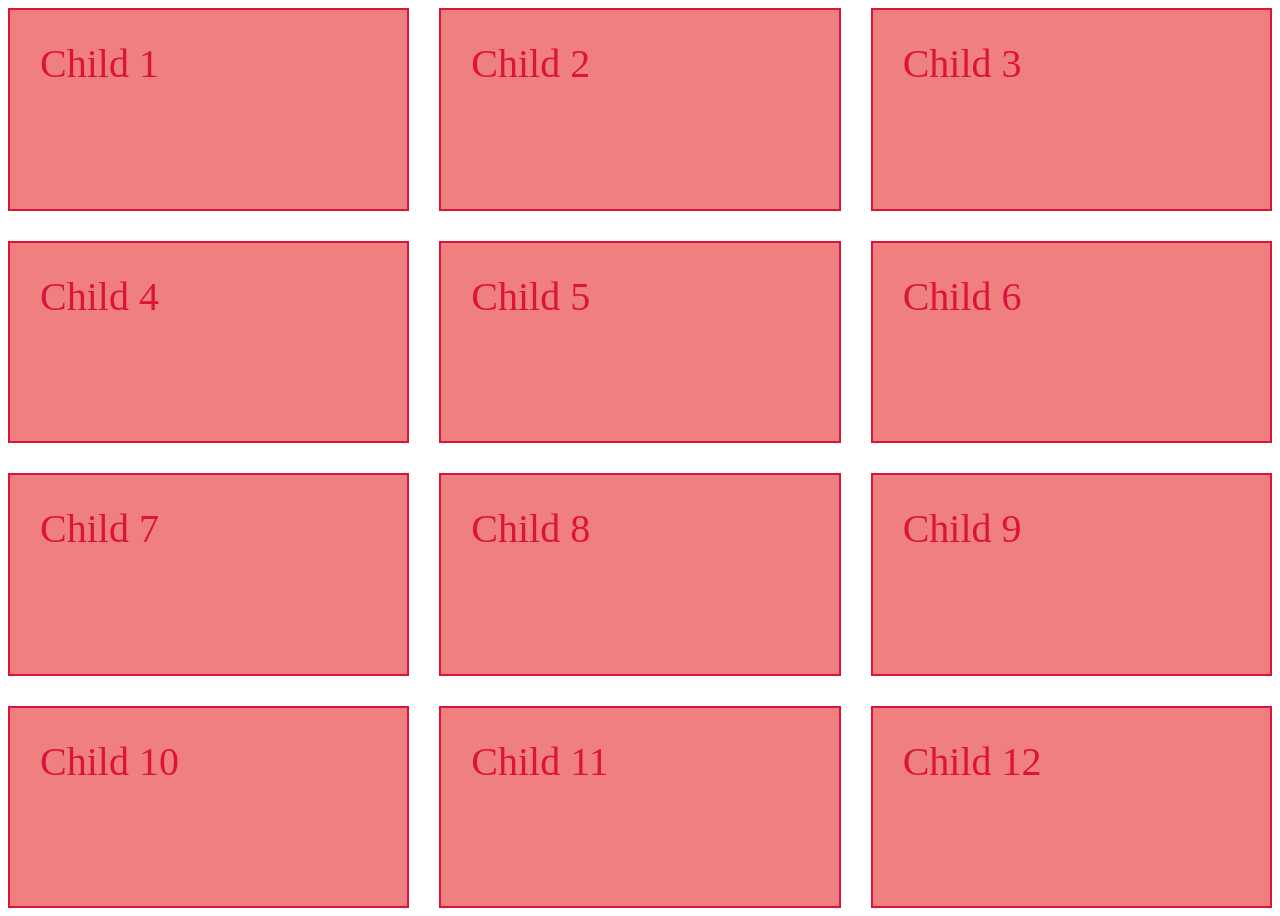
<file: cssGrid.html>
<!DOCTYPE html>
<html lang="en">
<head>
    <meta charset="UTF-8">
    <meta name="viewport" content="width=device-width, initial-scale=1.0">
    <title>CSS Grid</title>

    <style>
        .child {
            background-color: lightcoral;
            color: crimson;
            font-size: 40px;
            padding: 30px;
            border: 2px solid crimson;
        }

        .parent {
            display: grid;
            grid-template-columns: 1fr 1fr 1fr;
            grid-template-rows: 1fr 1fr 1fr 1fr;
            height: 100vh;
            gap: 30px;
        }
    </style>
</head>
<body>

    <div class="parent">
        <div class="child">Child 1</div>
        <div class="child">Child 2</div>
        <div class="child">Child 3</div>
        <div class="child">Child 4</div>
        <div class="child">Child 5</div>
        <div class="child">Child 6</div>
        <div class="child">Child 7</div>
        <div class="child">Child 8</div>
        <div class="child">Child 9</div>
        <div class="child">Child 10</div>
        <div class="child">Child 11</div>
        <div class="child">Child 12</div>
    </div>

</html>
</file>
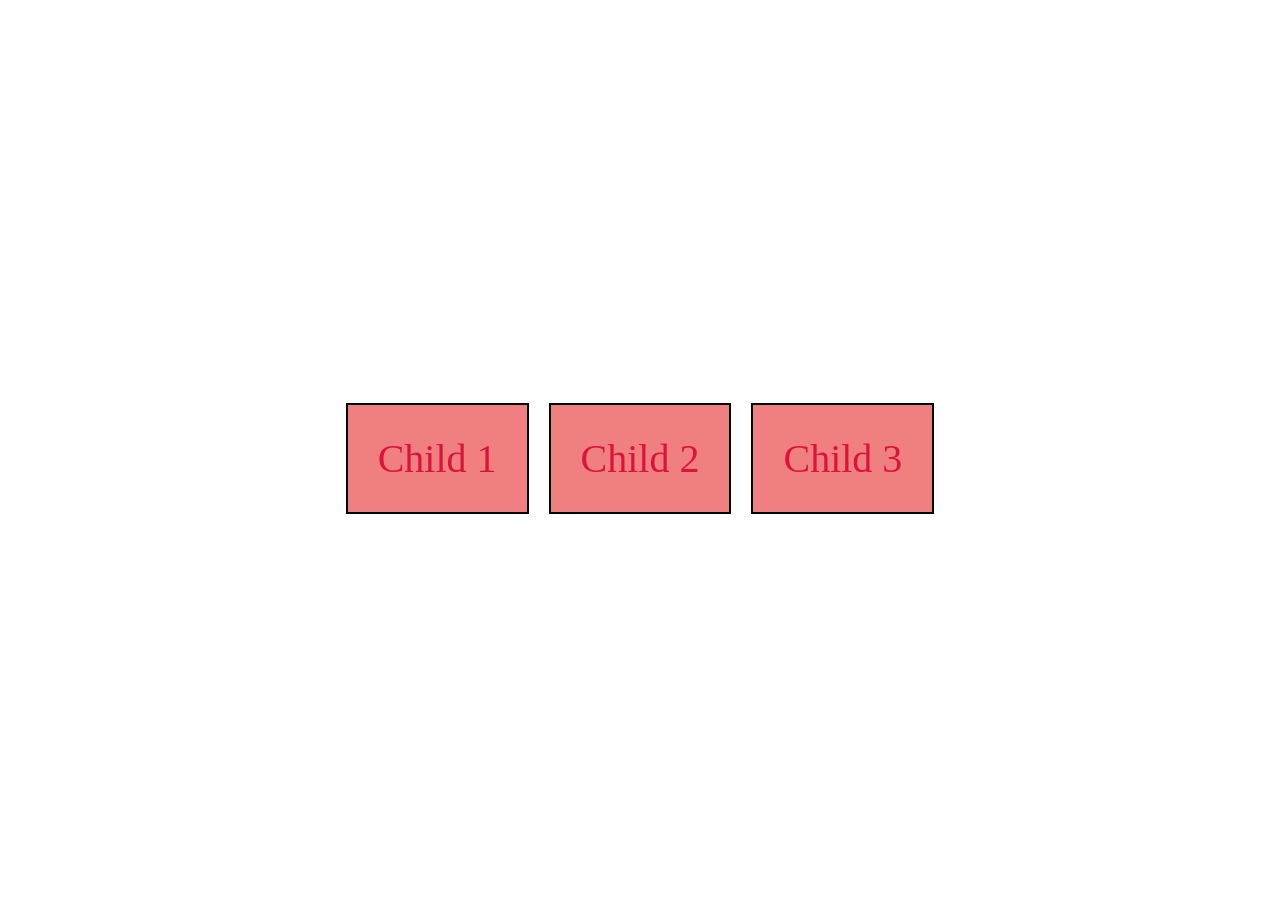
<file: flexbox.html>
<!DOCTYPE html>
<html lang="en">
<head>
    <meta charset="UTF-8">
    <meta name="viewport" content="width=device-width, initial-scale=1.0">
    <title>FlexBox</title>
    <style>
        .child {
            background-color: lightcoral;
            color: crimson;
            font-size: 40px;
            padding: 30px;
            border: 2px solid black;
        }

        .parent {
            display: flex;
            flex-direction: row;

            justify-content: center;
            align-items: center;

            gap: 20px;
            height: 100vh;
        }
    </style>    
</head>
<body>
    <div class="parent">
        <div class="child">Child 1</div>
        <div class="child">Child 2</div>
        <div class="child">Child 3</div>
    </div>
</body>
</html>
</file>
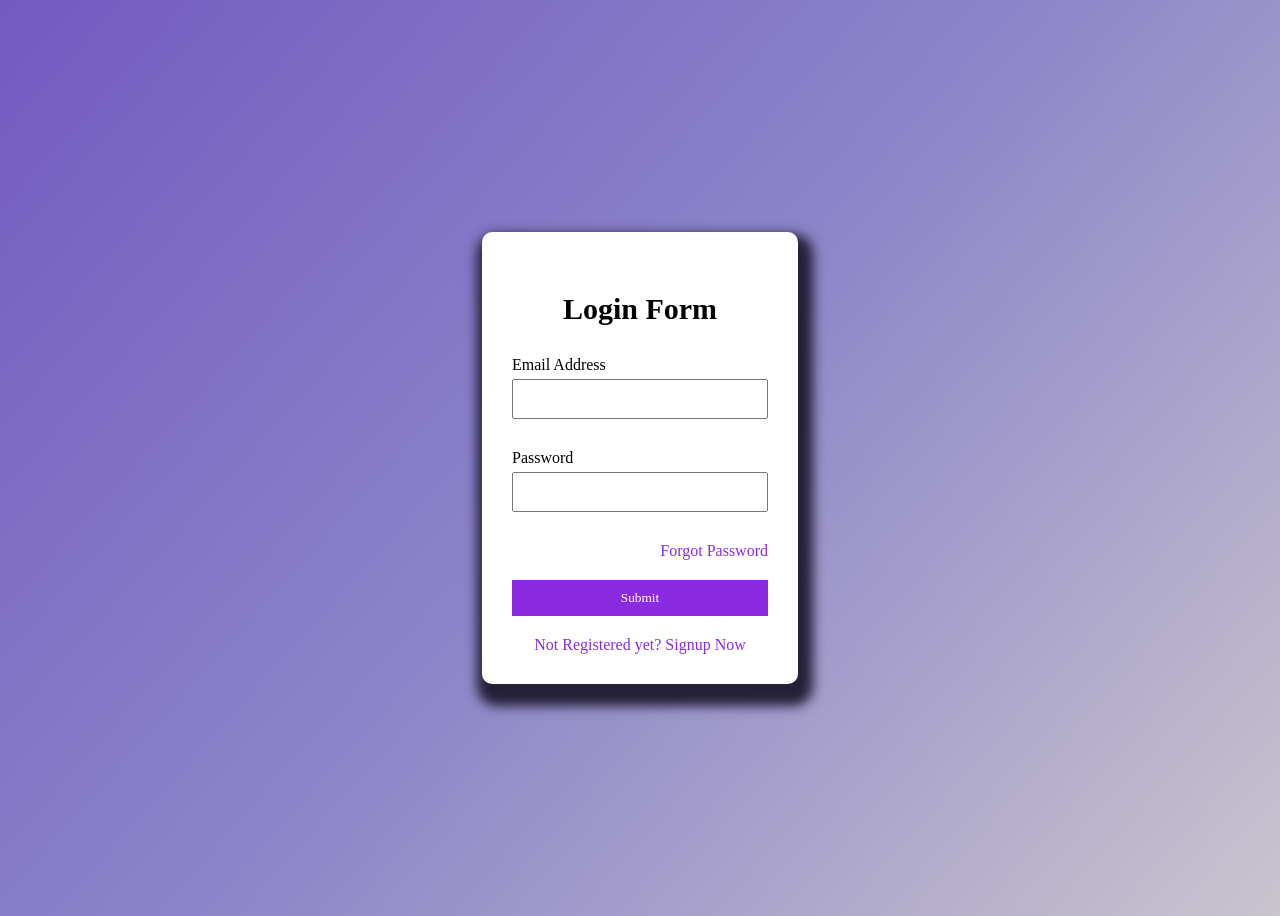
<file: login.html>
<!DOCTYPE html>
<html lang="en">
<head>
    <meta charset="UTF-8">
    <meta name="viewport" content="width=device-width, initial-scale=1.0">
    <title>Login Page</title>

<link href="https://fonts.googleapis.com/css?family=Roboto:100,200,300,regular,500,600,700,800,900,100italic,200italic,300italic,italic,500italic,600italic,700italic,800italic,900italic" rel="stylesheet" />

    <style>
        * {
            font-family: 'Times New Roman', Times, serif;
        }
        .card {
            /* border: 2px solid black; */
            background-color: white;
            width: 25%;
            border-radius: 10px;
            padding: 30px;
            box-shadow: 5px 12px 12px 10px #242038;
            box-sizing: border-box;
        }

        body {
            display: flex;
            justify-content: center;
            align-items: center;
            height: 100vh;
            /* background-color: aqua; */
            background-image: linear-gradient(132deg, #725AC1,#8D86C9,#CAC4CE);
            /* background-image: url('Chess.jpg');
            background-size: cover; */
        }

        .form-title {
            text-align: center;
            font-size: 30px;
        }

        .text-input {
            width: 100%;
            display: block;
            padding: 10px;
            box-sizing: border-box;
            margin-bottom: 30px;
            margin-top: 5px;
        }

        .btn-submit {
            background-color: blueviolet;
            color: white;
            padding: 10px;
            border: none;
            display: block;
            width: 100%;
        }
        
        .link {
            display: block;
            color: blueviolet;
            text-decoration: none;
        }

        .forgot-link {
            text-align: right;
            margin-bottom: 20px;
        }

        .signup-link {
            text-align: center;
            margin-top: 20px;
        }
    </style>
</head>
<body>
    
    <div class="card">
        <h3 class="form-title">Login Form</h3>
        <form action="">
            <label for="">Email Address</label>
            <input type="email" class="text-input">

            <label for="">Password</label>
            <input type="password" class="text-input">

            <a href="#" class="link forgot-link">Forgot Password</a>

            <button class="btn-submit">Submit</button>

             <a href="#" class="link signup-link">
                Not Registered yet? Signup Now
             </a> 
            
        </form>
    </div>

</body>
</html>
</file>
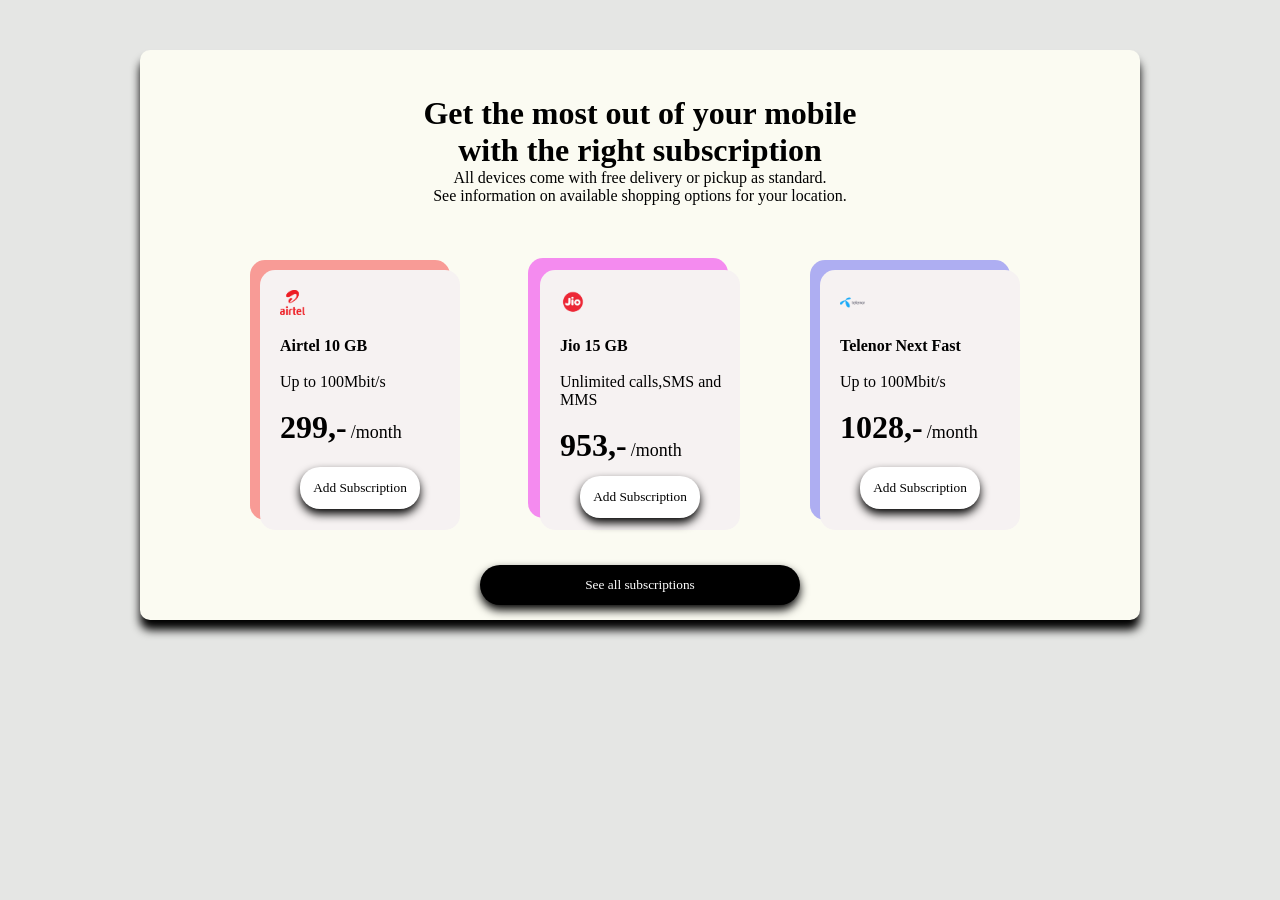
<file: Subscription.html>
<!DOCTYPE html>
<html lang="en">
<head>
    <meta charset="UTF-8">
    <meta name="viewport" content="width=device-width, initial-scale=1.0">
    <link href="https://fonts.googleapis.com/css?family=Roboto:100,200,300,regular,500,600,700,800,900,100italic,200italic,300italic,italic,500italic,600italic,700italic,800italic,900italic" rel="stylesheet" />

    <title>Subscription Page</title>
    <style>
        * {
            margin: 0;
            padding: 0;
            font-family: 'Times New Roman', Times, serif;

        }

        body {
            display: flex;
            justify-content: center;
            align-items: center;
            background-color: #E5E6E4;
        }
        .big-card {
            /* border: 2px solid black; */
            padding: 0px 100px;
            margin: 50px;
            display: flex;
            flex-direction: column;
            align-items: center;
            border-radius: 10px;
            background-color: #FBFBF2;
            box-shadow: 0px 10px 10px 0px black;
        }

        .cards {
            display: flex;
            gap: 40px;
        }

        .text {
            display: flex;
            flex-direction: column;
            justify-content: center;
            text-align: center;
            height: 200px;
        }

        .card {
            background-color: rgb(246, 242, 242);
            /* border: 2px solid black; */
            width: 200px;
            height: 260px;
            margin: 20px;
            box-sizing: border-box;
            display: flex;
            flex-direction: column;
            border-radius: 15px;
        }

        .card p,h4 {
            margin-left: 20px;
        }

        .logo {
        margin: 20px 0px 0px 20px;

        }

        .logo img {
            width: 25px;
        }

        .btn-add {
              background-color: white;
            color: black;
            width: 60%;
            border-radius: 20px;
            align-self: center;
            height: 16%;
            border: none;
            box-shadow: 0px 5px 10px 0px black;
            margin: auto;
        }

        .btn-add:hover {
            background-color: black;
            color: white;
            cursor: pointer;
            border: 1px solid black;
        }

        #card1 {
            box-shadow: -10px -10px  rgba(242, 9, 9, 0.395);
        }

        #card2 {
            box-shadow: -12px -12px  rgba(235, 7, 235, 0.459);
        }

        #card3 {
            box-shadow: -10px -10px  rgba(16, 16, 240, 0.331);
        }


        .big-btn {
            background-color: black;
            color: white;
            width: 40%;
            border-radius: 20px;
            align-self: center;
            height: 40px;
            border: none;
            font-family: 'Times New Roman', Times, serif;
            box-shadow: 0px 5px 10px 0px black;
            margin: 15px;
        }

        .big-btn:hover {
            background-color: white;
            color: black;
            cursor: pointer;
            border: 1px solid black;
        }

        .p2 {
        margin-left: 20px;
        }
        
        .price {
            font-size: 32px;
            font-weight: bold;
        }

        .month {
        font-size: 18px;
        font-weight: normal;
        }


    </style>
</head>
<body>
    <div class="big-card">
        <div class="text">
            <h1>Get the most out of your mobile <br> with the right subscription</h1>
            <p>All devices come with free delivery or pickup as standard. <br>See information on available shopping options for your location.</p>
        </div>
        <div class="cards">
        <div id="card1" class="card">
            <div class="logo">
                <img src="airtel-logo-icon.webp" alt="">
            </div>
            <br>
            <h4>Airtel 10 GB</h4>
            <br>
            <p class="p1">Up to 100Mbit/s</p>
            <br>
            <p class="p2">
            <span class="price">299,-</span>
            <span class="month">/month</span>
            </p>
            <button class="btn-add">Add Subscription</button>

        </div>
        <div id="card2" class="card">
             <div class="logo">
                <img src="jio-logo.webp" alt="">
            </div>
            <br>
            <h4>Jio 15 GB</h4>
            <br>
            <p class="p1">Unlimited calls,SMS and MMS</p>
            <br>
            <p class="p2">
            <span class="price">953,-</span>
            <span class="month">/month</span>
            </p>
            <button class="btn-add">Add Subscription</button>
        </div>
        <div id="card3" class="card">
            <div class="logo">
                <img src="telenor-logo-icon.webp" alt="">
            </div>
            <br>
            <h4>Telenor Next Fast</h4>
            <br>
            <p class="p1">Up to 100Mbit/s</p>
            <br>
            <p class="p2">
            <span class="price">1028,-</span>
            <span class="month">/month</span>
            </p>
            <button class="btn-add">Add Subscription</button>
        </div>
        </div>

         <button class="big-btn">See all subscriptions</button>
    </div>
</body>
</html>
</file>
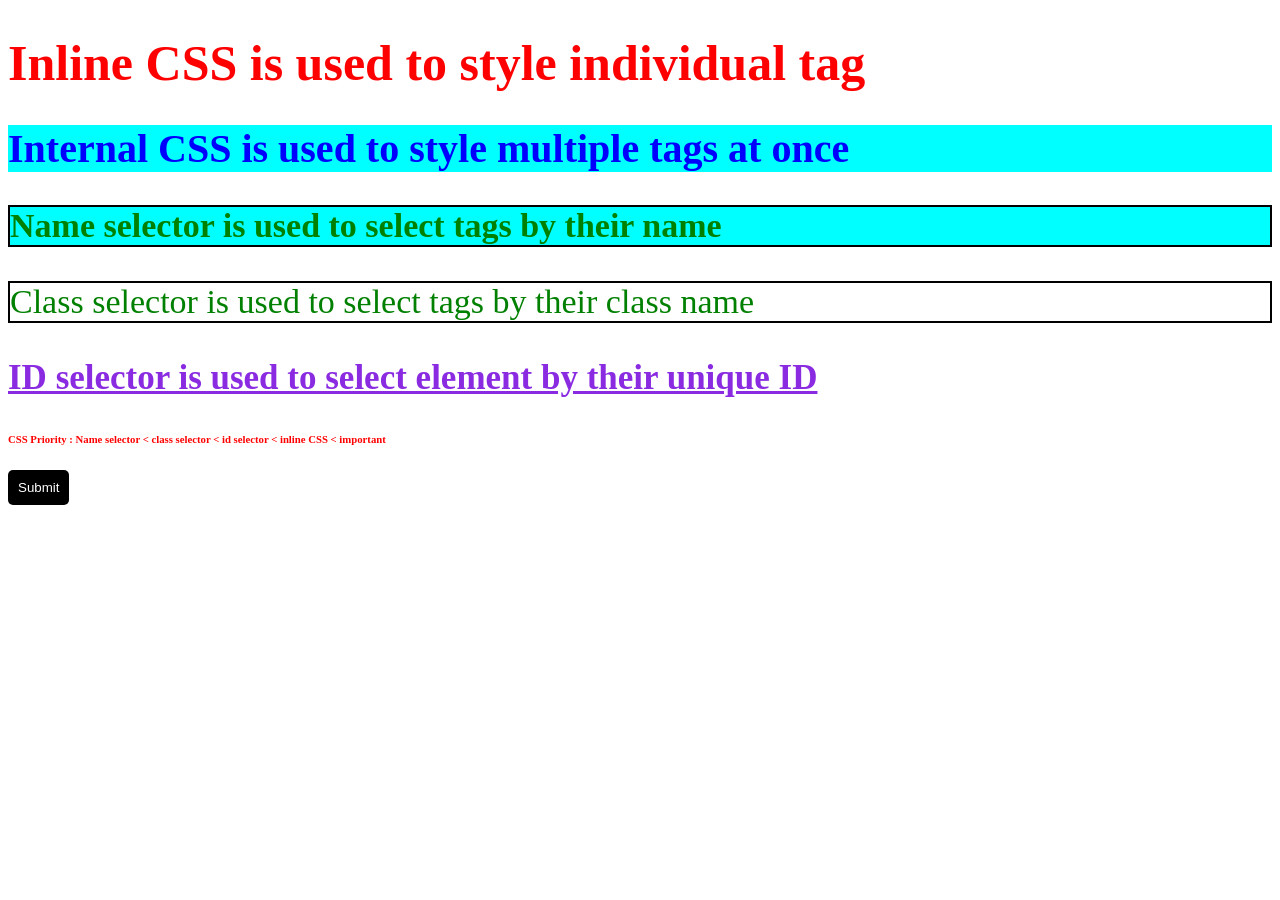
<file: usingCSS.html>
<!DOCTYPE html>
<html lang="en">
<head>
    <meta charset="UTF-8">
    <meta name="viewport" content="width=device-width, initial-scale=1.0">
    <title>Using CSS</title>

    <style>
        h2 {
            color: blue;
            font-size: 40px;
            background-color: aqua;
        }

        .text {
            color: green;
            font-size: 34px;
            border: 2px solid black;
        }

        #myID {
            color: blueviolet;
            text-decoration: underline;
            font-size: 35px;
        }

        h6 {
            color: yellow; !important
            font-size: 30px;
        }
        
        #myid2 {
            color: brown;
        }

        .text2 {
            color: pink;
        }
    </style>
    <link rel="stylesheet" href="style.css">
</head>
<body>
    <h1 style="color: red; font-size: 50px;">
        Inline CSS is used to style individual tag
    </h1>
    <h2>
        Internal CSS is used to style multiple tags at once
    </h2>
    <h2 class="text">
        Name selector is used to select tags by their name
    </h2>
    <p class="text">
        Class selector is used to select tags by their class name
    </p>
    <h3 id="myID">
        ID selector is used to select element by their unique ID
    </h3>
    <h6 class="text2" id="myid2" style="color: red;"> 
        CSS Priority : Name selector < class selector < id selector < inline CSS < important
    </h6>
    <button class="btn">Submit</button>
</body>
</html>
</file>
<file: style.css>
.btn{
    background-color: black;
    color: white;
    padding: 10px;
    border-radius: 5px;
    border: none; 
}
</file>
